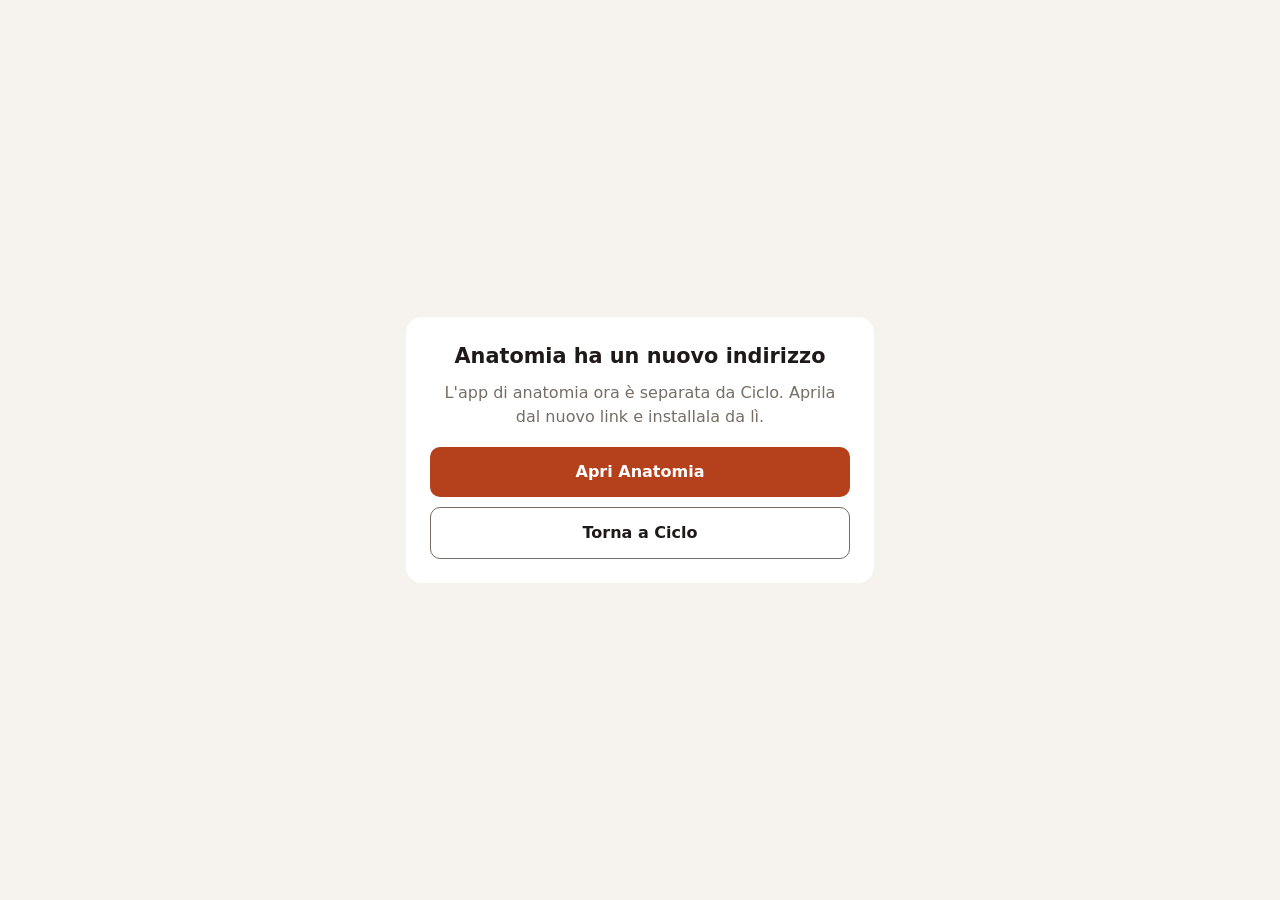
<file: anatomia/index.html>
<!doctype html>
<html lang="it">
<head>
  <meta charset="utf-8">
  <meta name="viewport" content="width=device-width, initial-scale=1">
  <meta name="robots" content="noindex">
  <title>Anatomia si è spostata</title>
  <style>
    :root { --bg: #f6f3ee; --card: #fff; --text: #1f1a17; --muted: #776d64; --accent: #b4401c; color-scheme: light; }
    @media (prefers-color-scheme: dark) { :root { --bg: #141210; --card: #1e1b18; --text: #efe9e2; --muted: #a59a8f; --accent: #ec7a4f; color-scheme: dark; } }
    body { margin: 0; min-height: 100vh; display: grid; place-items: center; background: var(--bg); color: var(--text);
      font: 16px/1.5 system-ui, -apple-system, "Segoe UI", Roboto, sans-serif; padding: 16px; box-sizing: border-box; }
    main { max-width: 420px; background: var(--card); border-radius: 16px; padding: 24px; text-align: center; }
    h1 { font-size: 1.3rem; margin: 0 0 8px; }
    p { color: var(--muted); margin: 0 0 18px; }
    a { display: block; padding: 13px; border-radius: 10px; font-weight: 700; text-decoration: none; margin-top: 10px; }
    .main { background: var(--accent); color: #fff; }
    .alt { border: 1px solid var(--muted); color: var(--text); }
  </style>
</head>
<body>
  <main>
    <h1>Anatomia ha un nuovo indirizzo</h1>
    <p>L'app di anatomia ora è separata da Ciclo. Aprila dal nuovo link e installala da lì.</p>
    <a class="main" href="https://raffacartano02-cyber.github.io/anatomia/" target="_blank" rel="noopener">Apri Anatomia</a>
    <a class="alt" href="../">Torna a Ciclo</a>
  </main>
  <script>
    // Disattiva la vecchia copia offline di Anatomia rimasta sotto l'indirizzo di Ciclo
    if ('serviceWorker' in navigator) {
      navigator.serviceWorker.getRegistrations().then(rs => rs.forEach(r => {
        if (r.scope.endsWith('/anatomia/')) r.unregister();
      })).catch(() => {});
    }
    if (window.caches) caches.keys().then(ks => ks.filter(k => k.startsWith('anatomia-')).forEach(k => caches.delete(k))).catch(() => {});
  </script>
</body>
</html>
</file>
